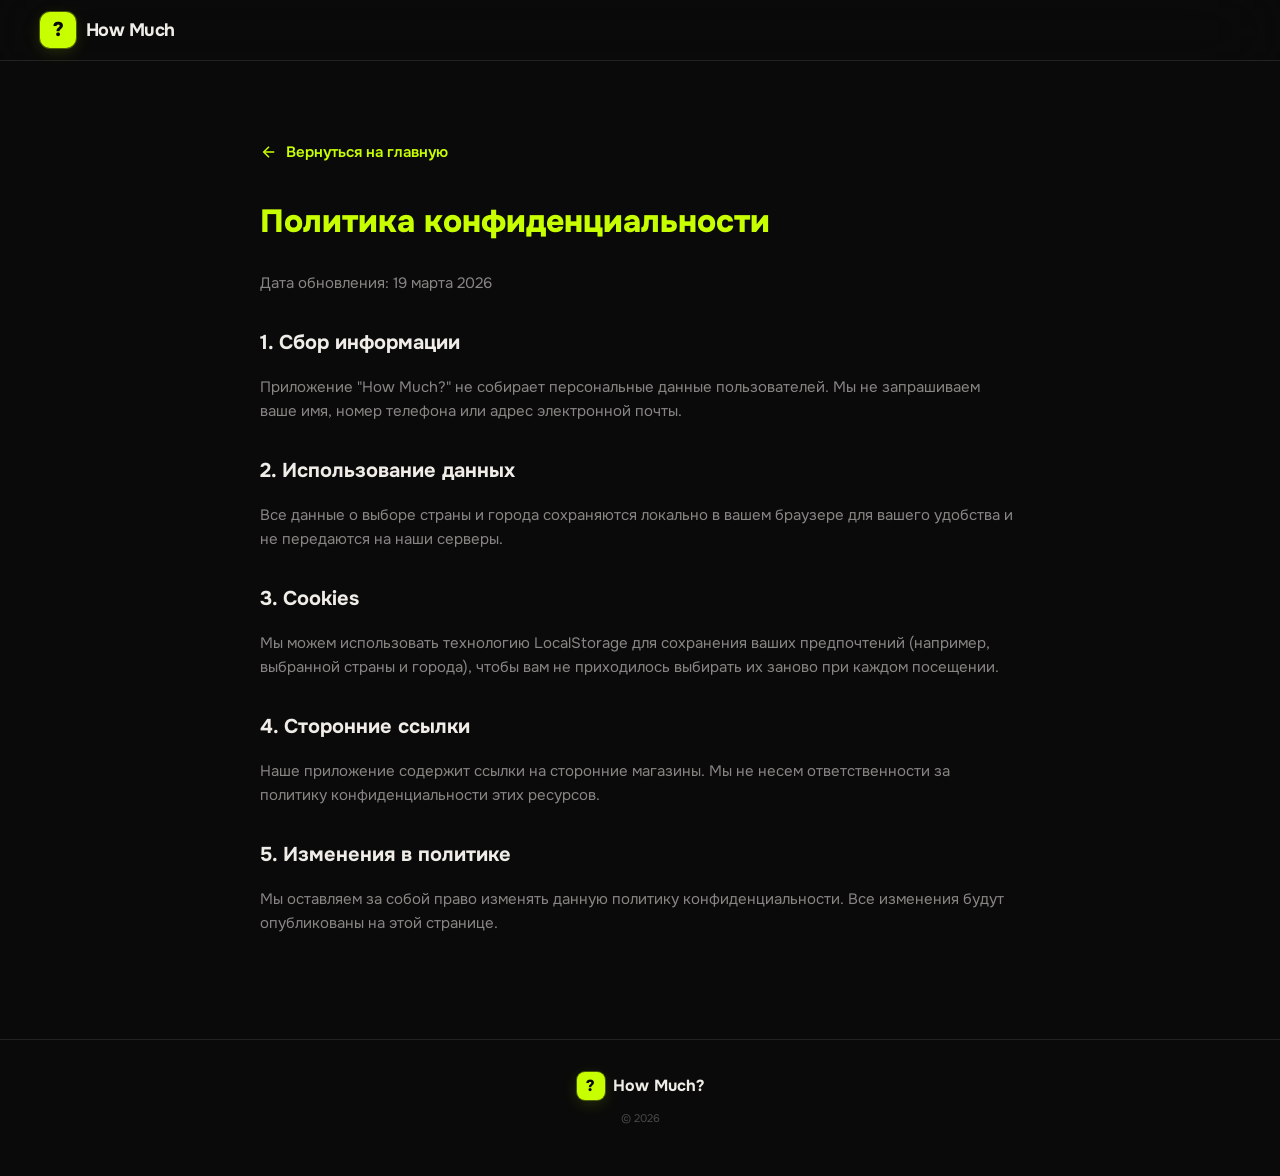
<file: privacy-policy.html>
<!DOCTYPE html>
<html lang="ru">
<head>
  <meta charset="UTF-8" />
  <meta name="viewport" content="width=device-width, initial-scale=1.0" />
  <title>Политика конфиденциальности — How Much?</title>
  <link href="https://fonts.googleapis.com/css2?family=Onest:wght@100..900&display=swap" rel="stylesheet" />
  <link rel="stylesheet" href="css/style.css" />
  <style>
    body {
      padding-top: 100px;
    }
    .policy-content {
      max-width: 800px;
      margin: 0 auto;
      padding: 40px 20px;
    }
    h1 {
      font-family: var(--font-display);
      font-weight: 800;
      font-size: 32px;
      margin-bottom: 24px;
      color: var(--accent);
    }
    h2 {
      font-family: var(--font-display);
      font-weight: 700;
      font-size: 20px;
      margin-top: 32px;
      margin-bottom: 16px;
    }
    p {
      margin-bottom: 16px;
      color: var(--text-2);
    }
    .back-link {
      display: inline-flex;
      align-items: center;
      gap: 8px;
      margin-bottom: 32px;
      color: var(--accent);
      font-weight: 600;
      text-decoration: none;
    }
  </style>
</head>
<body>
  <header class="site-header">
    <div class="header-inner">
      <a href="index.html" class="logo">
        <span class="logo-mark">?</span>
        <span class="logo-text">How Much</span>
      </a>
    </div>
  </header>

  <main class="policy-content container">
    <a href="index.html" class="back-link">
      <svg width="18" height="18" viewBox="0 0 24 24" fill="none" stroke="currentColor" stroke-width="2">
        <line x1="19" y1="12" x2="5" y2="12"></line>
        <polyline points="12 19 5 12 12 5"></polyline>
      </svg>
      Вернуться на главную
    </a>
    
    <h1>Политика конфиденциальности</h1>
    <p>Дата обновления: 19 марта 2026</p>

    <h2>1. Сбор информации</h2>
    <p>Приложение "How Much?" не собирает персональные данные пользователей. Мы не запрашиваем ваше имя, номер телефона или адрес электронной почты.</p>

    <h2>2. Использование данных</h2>
    <p>Все данные о выборе страны и города сохраняются локально в вашем браузере для вашего удобства и не передаются на наши серверы.</p>

    <h2>3. Cookies</h2>
    <p>Мы можем использовать технологию LocalStorage для сохранения ваших предпочтений (например, выбранной страны и города), чтобы вам не приходилось выбирать их заново при каждом посещении.</p>

    <h2>4. Сторонние ссылки</h2>
    <p>Наше приложение содержит ссылки на сторонние магазины. Мы не несем ответственности за политику конфиденциальности этих ресурсов.</p>

    <h2>5. Изменения в политике</h2>
    <p>Мы оставляем за собой право изменять данную политику конфиденциальности. Все изменения будут опубликованы на этой странице.</p>
  </main>

  <footer class="site-footer">
    <div class="container footer-inner">
      <div class="footer-brand">
        <span class="logo-mark sm">?</span>
        <span class="footer-name">How Much?</span>
      </div>
      <p class="footer-copy">© 2026</p>
    </div>
  </footer>
</body>
</html>
</file>
<file: css/style.css>
/* ═══════════════════════════════════════════════
   HOW MUCH? — CSS
   Design: Liquid Glass · Awwwards 2026
   Mobile-first · No gradients
   ═══════════════════════════════════════════════ */

/* ── TOKENS ── */
:root {
  --bg: #0a0a0a;
  --bg-2: #111111;
  --surface: rgba(255,255,255,0.04);
  --surface-hover: rgba(255,255,255,0.08);
  --border: rgba(255,255,255,0.10);
  --border-strong: rgba(255,255,255,0.18);
  --text: #f0ede8;
  --text-2: rgba(240,237,232,0.55);
  --text-3: rgba(240,237,232,0.28);
  --accent: #c8ff00;
  --accent-muted: rgba(200,255,0,0.12);
  --accent-border: rgba(200,255,0,0.35);
  --danger: #ff4545;
  --success: #00e5a0;
  --font-display: 'Onest', sans-serif;
  --font-body: 'Onest', sans-serif;
  --radius-sm: 10px;
  --radius: 16px;
  --radius-lg: 24px;
  --radius-xl: 32px;
  --blur: blur(18px) saturate(160%);
  --blur-heavy: blur(40px) saturate(180%);
  --shadow: 0 2px 32px rgba(0,0,0,0.5), 0 1px 0 rgba(255,255,255,0.06) inset;
  --shadow-hover: 0 8px 48px rgba(0,0,0,0.6), 0 1px 0 rgba(255,255,255,0.1) inset;
  --transition: 0.22s cubic-bezier(0.22, 1, 0.36, 1);
}

/* ── RESET ── */
*, *::before, *::after { box-sizing: border-box; margin: 0; padding: 0; }
html { scroll-behavior: smooth; -webkit-tap-highlight-color: transparent; }

body {
  background: var(--bg);
  color: var(--text);
  font-family: var(--font-body);
  font-size: 15px;
  line-height: 1.6;
  min-height: 100dvh;
  overflow-x: hidden;
  -webkit-font-smoothing: antialiased;
}

img { max-width: 100%; display: block; }
a { color: inherit; text-decoration: none; }
button { cursor: pointer; border: none; background: none; color: inherit; font: inherit; }
select { font: inherit; color: inherit; background: transparent; border: none; cursor: pointer; }
input { font: inherit; color: inherit; background: transparent; border: none; outline: none; }
input::placeholder { color: var(--text-3); }

/* ── LIQUID GLASS ── */
.glass-box {
  background: var(--surface);
  backdrop-filter: var(--blur);
  -webkit-backdrop-filter: var(--blur);
  border: 1px solid var(--border);
  border-radius: var(--radius-lg);
  box-shadow: var(--shadow);
  transition: box-shadow var(--transition), border-color var(--transition);
}

.glass-box:hover {
  border-color: var(--border-strong);
  box-shadow: var(--shadow-hover);
}

.glass-btn {
  display: inline-flex;
  align-items: center;
  gap: 6px;
  padding: 8px 16px;
  background: var(--surface);
  backdrop-filter: var(--blur);
  -webkit-backdrop-filter: var(--blur);
  border: 1px solid var(--border);
  border-radius: 100px;
  font-family: var(--font-body);
  font-size: 13px;
  font-weight: 500;
  color: var(--text-2);
  transition: all var(--transition);
  white-space: nowrap;
  -webkit-user-select: none;
  user-select: none;
  box-shadow: 0 1px 0 rgba(255,255,255,0.05) inset, 0 2px 12px rgba(0,0,0,0.3);
}

.glass-btn:active { transform: scale(0.97); }

.glass-btn:hover,
.glass-btn.active {
  background: var(--surface-hover);
  border-color: var(--border-strong);
  color: var(--text);
  box-shadow: 0 1px 0 rgba(255,255,255,0.08) inset, 0 4px 24px rgba(0,0,0,0.4);
}

.glass-btn-sm {
  display: inline-flex;
  align-items: center;
  gap: 6px;
  padding: 7px 12px;
  background: var(--surface);
  backdrop-filter: var(--blur);
  -webkit-backdrop-filter: var(--blur);
  border: 1px solid var(--border);
  border-radius: 100px;
  font-size: 13px;
  color: var(--text-2);
  transition: all var(--transition);
  box-shadow: 0 1px 0 rgba(255,255,255,0.05) inset;
}

/* ── LAYOUT ── */
.container {
  width: 100%;
  max-width: 1200px;
  margin: 0 auto;
  padding: 0 16px;
}

.section {
  padding: 48px 0;
}

/* ── HEADER ── */
.site-header {
  position: fixed;
  top: 0;
  left: 0;
  right: 0;
  z-index: 100;
  padding: 12px 16px;
  background: rgba(10,10,10,0.7);
  backdrop-filter: var(--blur-heavy);
  -webkit-backdrop-filter: var(--blur-heavy);
  border-bottom: 1px solid var(--border);
}

.header-inner {
  max-width: 1200px;
  margin: 0 auto;
  display: flex;
  align-items: center;
  justify-content: space-between;
}

.logo {
  display: flex;
  align-items: center;
  gap: 10px;
  text-decoration: none;
}

.logo-mark {
  width: 36px;
  height: 36px;
  background: var(--accent);
  color: #0a0a0a;
  border-radius: 10px;
  display: flex;
  align-items: center;
  justify-content: center;
  font-family: var(--font-display);
  font-weight: 800;
  font-size: 20px;
  line-height: 1;
  flex-shrink: 0;
  box-shadow: 0 0 0 1px rgba(200,255,0,0.3), 0 4px 16px rgba(200,255,0,0.15);
}

.logo-mark.sm { width: 28px; height: 28px; font-size: 16px; border-radius: 8px; }

.logo-text {
  font-family: var(--font-display);
  font-weight: 700;
  font-size: 18px;
  letter-spacing: -0.03em;
}

/* Lang Toggle */
.lang-toggle {
  padding: 6px 14px;
  font-size: 12px;
  font-weight: 600;
  letter-spacing: 0.04em;
  gap: 4px;
}

.lang-divider { color: var(--text-3); }

.lang-opt { transition: color var(--transition); }
.lang-opt.active { color: var(--accent); }

/* ── HERO ── */
.hero {
  position: relative;
  padding: 120px 16px 64px;
  min-height: 100svh;
  display: flex;
  flex-direction: column;
  justify-content: center;
  overflow: hidden;
}

.hero-bg {
  position: absolute;
  inset: 0;
  pointer-events: none;
}

.noise-overlay {
  position: absolute;
  inset: 0;
  background-image: url("data:image/svg+xml,%3Csvg viewBox='0 0 256 256' xmlns='http://www.w3.org/2000/svg'%3E%3Cfilter id='noise'%3E%3CfeTurbulence type='fractalNoise' baseFrequency='0.9' numOctaves='4' stitchTiles='stitch'/%3E%3C/filter%3E%3Crect width='100%25' height='100%25' filter='url(%23noise)' opacity='0.04'/%3E%3C/svg%3E");
  opacity: 0.5;
  mix-blend-mode: overlay;
}

.grid-lines {
  position: absolute;
  inset: 0;
  background-image:
    linear-gradient(rgba(255,255,255,0.025) 1px, transparent 1px),
    linear-gradient(90deg, rgba(255,255,255,0.025) 1px, transparent 1px);
  background-size: 40px 40px;
}

.hero-content {
  position: relative;
  max-width: 700px;
  margin: 0 auto;
  width: 100%;
}

.hero-eyebrow {
  font-family: var(--font-body);
  font-size: 11px;
  font-weight: 500;
  letter-spacing: 0.12em;
  text-transform: uppercase;
  color: var(--text-3);
  margin-bottom: 20px;
}

.hero-title {
  font-family: var(--font-display);
  font-weight: 800;
  font-size: clamp(44px, 11vw, 80px);
  line-height: 1.0;
  letter-spacing: -0.04em;
  margin-bottom: 20px;
}

.hero-title em {
  font-style: normal;
  color: var(--accent);
}

.hero-sub {
  font-size: 15px;
  color: var(--text-2);
  max-width: 480px;
  line-height: 1.7;
  margin-bottom: 36px;
}

/* ── SEARCH BLOCK ── */
.search-block {
  padding: 16px;
  border-radius: var(--radius-xl);
}

.search-row {
  display: flex;
  gap: 10px;
  align-items: center;
  margin-bottom: 14px;
}

.search-field-wrap {
  flex: 1;
  display: flex;
  align-items: center;
  gap: 10px;
  background: rgba(255,255,255,0.05);
  border: 1px solid var(--border);
  border-radius: var(--radius);
  padding: 10px 14px;
  transition: border-color var(--transition), background var(--transition);
}

.search-field-wrap:focus-within {
  border-color: var(--accent-border);
  background: rgba(200,255,0,0.04);
}

.search-icon { color: var(--text-3); flex-shrink: 0; }

.search-input {
  width: 100%;
  font-size: 15px;
  font-weight: 400;
}

.city-select-wrap { flex-shrink: 0; }
.city-icon { color: var(--accent); flex-shrink: 0; }

.city-select {
  -webkit-appearance: none;
  appearance: none;
  font-size: 13px;
  font-weight: 500;
  padding-right: 4px;
  max-width: 90px;
}

.city-select option {
  background-color: var(--bg-2);
  color: var(--text);
}

/* Category chips */
.category-chips {
  display: flex;
  gap: 8px;
  flex-wrap: wrap;
}

.chip.active {
  background: var(--accent-muted);
  border-color: var(--accent-border);
  color: var(--accent);
}

/* ── SECTION HEAD ── */
.section-head {
  display: flex;
  align-items: flex-start;
  justify-content: space-between;
  gap: 16px;
  margin-bottom: 28px;
  flex-wrap: wrap;
}

.section-label-wrap {
  display: flex;
  align-items: center;
  gap: 10px;
}

.section-dot {
  width: 8px;
  height: 8px;
  border-radius: 50%;
  background: var(--text-3);
  flex-shrink: 0;
}

.section-dot.accent { background: var(--accent); box-shadow: 0 0 8px var(--accent); }

.section-label {
  font-family: var(--font-display);
  font-weight: 700;
  font-size: 22px;
  letter-spacing: -0.02em;
}

.section-sub {
  font-size: 13px;
  color: var(--text-3);
  margin-top: 4px;
}

/* Sort buttons */
.sort-controls {
  display: flex;
  gap: 6px;
  flex-wrap: wrap;
}

.sort-btn.active {
  background: var(--accent-muted);
  border-color: var(--accent-border);
  color: var(--accent);
}

/* ── DEALS GRID ── */
.deals-grid {
  display: grid;
  grid-template-columns: 1fr;
  gap: 12px;
}

/* ── PRODUCT CARD ── */
.product-card {
  background: var(--surface);
  backdrop-filter: var(--blur);
  -webkit-backdrop-filter: var(--blur);
  border: 1px solid var(--border);
  border-radius: var(--radius-lg);
  padding: 16px;
  cursor: pointer;
  transition: all var(--transition);
  box-shadow: var(--shadow);
  position: relative;
  overflow: hidden;
}

.product-card::before {
  content: '';
  position: absolute;
  top: 0;
  left: 0;
  right: 0;
  height: 1px;
  background: linear-gradient(90deg, transparent, rgba(255,255,255,0.1), transparent);
}

.product-card:hover {
  border-color: var(--border-strong);
  box-shadow: var(--shadow-hover);
  transform: translateY(-2px);
}

.product-card:active { transform: scale(0.99); }

.card-top {
  display: flex;
  justify-content: space-between;
  align-items: flex-start;
  gap: 12px;
  margin-bottom: 12px;
}

.card-badge {
  display: inline-flex;
  align-items: center;
  gap: 4px;
  padding: 4px 10px;
  border-radius: 100px;
  font-size: 11px;
  font-weight: 600;
  letter-spacing: 0.03em;
}

.badge-deal {
  background: rgba(200,255,0,0.12);
  border: 1px solid rgba(200,255,0,0.3);
  color: var(--accent);
}

.badge-cat {
  background: rgba(255,255,255,0.06);
  border: 1px solid var(--border);
  color: var(--text-2);
  text-transform: uppercase;
  font-size: 10px;
  letter-spacing: 0.06em;
}

.card-title {
  font-family: var(--font-display);
  font-weight: 700;
  font-size: 16px;
  letter-spacing: -0.02em;
  line-height: 1.3;
  margin-bottom: 8px;
}

.card-prices {
  display: flex;
  align-items: baseline;
  gap: 10px;
  margin-bottom: 12px;
  flex-wrap: wrap;
}

.price-min {
  font-family: var(--font-display);
  font-size: 26px;
  font-weight: 800;
  letter-spacing: -0.04em;
  color: var(--text);
}

.price-was {
  font-size: 14px;
  color: var(--text-3);
  text-decoration: line-through;
}

.price-drop {
  font-size: 12px;
  font-weight: 600;
  color: var(--success);
  background: rgba(0,229,160,0.1);
  border: 1px solid rgba(0,229,160,0.2);
  padding: 2px 8px;
  border-radius: 100px;
}

.card-stores {
  display: flex;
  gap: 6px;
  flex-wrap: wrap;
}

.store-pill {
  display: inline-flex;
  align-items: center;
  gap: 5px;
  padding: 4px 10px;
  background: rgba(255,255,255,0.04);
  border: 1px solid var(--border);
  border-radius: 100px;
  font-size: 12px;
  color: var(--text-2);
}

.store-pill-price {
  font-weight: 600;
  color: var(--text);
}

/* ── RESULTS GRID ── */
.results-grid {
  display: grid;
  grid-template-columns: 1fr;
  gap: 10px;
}

/* ── MODAL ── */
.modal-overlay {
  position: fixed;
  inset: 0;
  z-index: 200;
  background: rgba(0,0,0,0.7);
  backdrop-filter: blur(8px);
  -webkit-backdrop-filter: blur(8px);
  display: flex;
  align-items: flex-end;
  justify-content: center;
  padding: 0;
  opacity: 0;
  pointer-events: none;
  transition: opacity var(--transition);
}

.modal-overlay.open {
  opacity: 1;
  pointer-events: all;
}

.modal {
  width: 100%;
  max-width: 680px;
  max-height: 90dvh;
  border-radius: var(--radius-xl) var(--radius-xl) 0 0;
  border-bottom: none;
  padding: 20px 16px 32px;
  overflow-y: auto;
  transform: translateY(40px);
  transition: transform var(--transition);
  position: relative;
}

.modal-overlay.open .modal {
  transform: translateY(0);
}

.modal-close {
  position: absolute;
  top: 16px;
  right: 16px;
  width: 36px;
  height: 36px;
  padding: 0;
  display: flex;
  align-items: center;
  justify-content: center;
  border-radius: 50%;
}

.modal-handle {
  width: 36px;
  height: 4px;
  background: var(--border-strong);
  border-radius: 2px;
  margin: 0 auto 20px;
}

.modal-title {
  font-family: var(--font-display);
  font-weight: 800;
  font-size: 22px;
  letter-spacing: -0.03em;
  margin-bottom: 6px;
  padding-right: 48px;
}

.modal-prices {
  display: flex;
  align-items: baseline;
  gap: 12px;
  margin-bottom: 20px;
  flex-wrap: wrap;
}

.modal-price-min {
  font-family: var(--font-display);
  font-size: 36px;
  font-weight: 800;
  letter-spacing: -0.05em;
  color: var(--accent);
}

.modal-section-label {
  font-size: 11px;
  font-weight: 600;
  letter-spacing: 0.1em;
  text-transform: uppercase;
  color: var(--text-3);
  margin-bottom: 12px;
}

.stores-list {
  display: flex;
  flex-direction: column;
  gap: 8px;
  margin-bottom: 24px;
}

.store-item {
  display: flex;
  align-items: center;
  justify-content: space-between;
  padding: 12px 14px;
  background: rgba(255,255,255,0.04);
  border: 1px solid var(--border);
  border-radius: var(--radius);
  text-decoration: none;
  transition: all var(--transition);
}

.store-item:hover {
  background: rgba(255,255,255,0.07);
  border-color: var(--border-strong);
}

.store-item:active { transform: scale(0.99); }

.store-name { font-weight: 500; font-size: 14px; }
.store-price { font-family: var(--font-display); font-weight: 700; font-size: 16px; letter-spacing: -0.02em; }

.store-best {
  background: var(--accent-muted);
  border-color: var(--accent-border);
}

.store-best .store-price { color: var(--accent); }

.chart-wrap {
  height: 120px;
  margin-bottom: 20px;
}

/* ── FOOTER ── */
.site-footer {
  border-top: 1px solid var(--border);
  padding: 32px 16px;
  margin-top: 48px;
}

.footer-inner {
  display: flex;
  flex-direction: column;
  align-items: center;
  gap: 10px;
  text-align: center;
}

.footer-brand {
  display: flex;
  align-items: center;
  gap: 8px;
}

.footer-name {
  font-family: var(--font-display);
  font-weight: 700;
  font-size: 16px;
}

.footer-note { font-size: 12px; color: var(--text-3); }
.privacy-link { text-decoration: underline; transition: color var(--transition); }
.privacy-link:hover { color: var(--text); }
.footer-copy { font-size: 11px; color: var(--text-3); }

/* ── LOAD MORE ── */
.load-more-wrap {
  display: flex;
  justify-content: center;
  margin-top: 28px;
}

.load-more {
  padding: 12px 32px;
  font-size: 14px;
  font-weight: 600;
}

/* ── AI INSIGHT ── */
.ai-insight {
  display: flex;
  gap: 12px;
  align-items: flex-start;
  padding: 14px;
  background: rgba(200,255,0,0.04);
  border: 1px solid rgba(200,255,0,0.15);
  border-radius: var(--radius);
  margin-bottom: 20px;
}

.ai-icon {
  width: 32px;
  height: 32px;
  background: var(--accent-muted);
  border: 1px solid var(--accent-border);
  border-radius: 8px;
  display: flex;
  align-items: center;
  justify-content: center;
  font-size: 14px;
  flex-shrink: 0;
}

.ai-text { font-size: 13px; color: var(--text-2); line-height: 1.5; }
.ai-text strong { color: var(--text); font-weight: 600; }

/* ── EMPTY STATE ── */
.empty-state {
  text-align: center;
  padding: 48px 16px;
  color: var(--text-3);
}

.empty-icon { font-size: 40px; margin-bottom: 12px; }
.empty-text { font-size: 15px; }

/* ── SKELETON ── */
.skeleton {
  background: linear-gradient(90deg, rgba(255,255,255,0.04) 25%, rgba(255,255,255,0.08) 50%, rgba(255,255,255,0.04) 75%);
  background-size: 200% 100%;
  animation: skeleton-wave 1.5s infinite;
  border-radius: var(--radius);
}

@keyframes skeleton-wave {
  0% { background-position: 200% 0; }
  100% { background-position: -200% 0; }
}

/* ── ANIMATIONS ── */
@keyframes fadeUp {
  from { opacity: 0; transform: translateY(16px); }
  to   { opacity: 1; transform: translateY(0); }
}

.product-card, .deal-card {
  animation: fadeUp 0.4s both cubic-bezier(0.22,1,0.36,1);
}

/* ═══════════════════════════════════════
   TABLET+ (≥ 640px)
═══════════════════════════════════════ */
@media (min-width: 640px) {
  .hero { padding: 130px 32px 80px; }
  .hero-content { padding: 0; }
  .hero-title { font-size: clamp(56px, 10vw, 80px); }

  .search-block { padding: 20px; }
  .search-row { gap: 12px; }

  .container { padding: 0 24px; }
  .section { padding: 64px 0; }

  .deals-grid { grid-template-columns: repeat(2, 1fr); }
  .results-grid { grid-template-columns: repeat(2, 1fr); }

  .modal {
    border-radius: var(--radius-xl);
    margin: auto;
    align-self: center;
    max-height: 85dvh;
  }
  .modal-overlay { align-items: center; padding: 24px; }

  .section-label { font-size: 26px; }
}

/* ═══════════════════════════════════════
   DESKTOP (≥ 1024px)
═══════════════════════════════════════ */
@media (min-width: 1024px) {
  .hero { padding: 150px 48px 100px; min-height: auto; }
  .hero-content { max-width: 800px; }

  .container { padding: 0 48px; }

  .deals-grid { grid-template-columns: repeat(3, 1fr); }
  .results-grid { grid-template-columns: repeat(3, 1fr); }

  .city-select { max-width: 130px; }
}

/* ── SCROLLBAR ── */
::-webkit-scrollbar { width: 4px; }
::-webkit-scrollbar-track { background: transparent; }
::-webkit-scrollbar-thumb { background: var(--border-strong); border-radius: 2px; }

/* ── FOCUS ── */
:focus-visible {
  outline: 2px solid var(--accent);
  outline-offset: 2px;
  border-radius: 4px;
}

/* ── OVERSCROLL ── */
.modal { overscroll-behavior: contain; }
</file>
